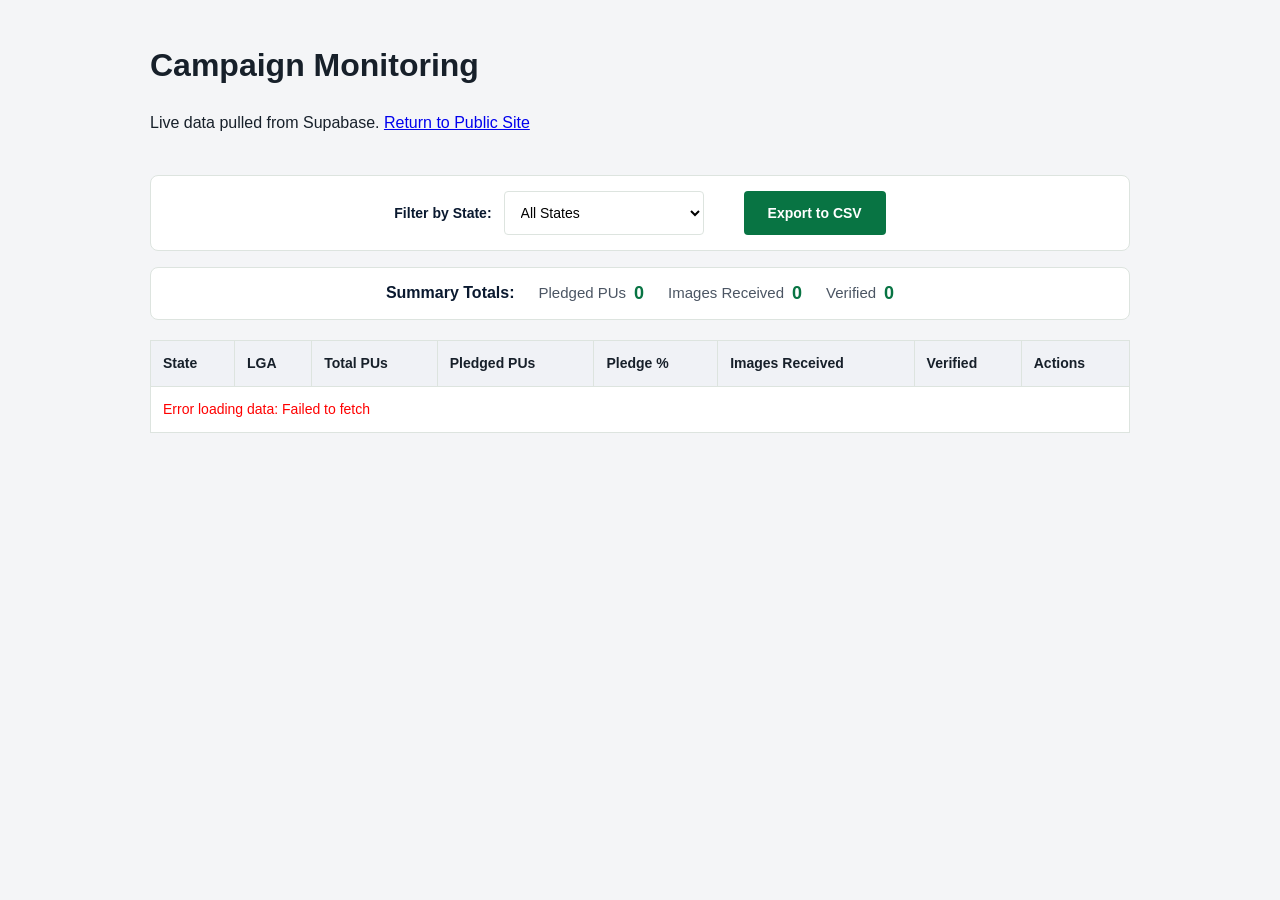
<file: admin.html>
<!DOCTYPE html>
<html lang="en">
<head>
    <meta charset="UTF-8">
    <meta name="viewport" content="width=device-width, initial-scale=1.0">
    <title>Campaign Monitoring & Verification</title>
    <link rel="stylesheet" href="style.css">
    <style>
        body { padding: 20px; font-family: 'Inter', sans-serif; background: #F4F5F7; }
        table { width: 100%; border-collapse: collapse; margin-top: 20px; font-size: 14px; background: white; }
        th, td { padding: 12px; border: 1px solid #DDE4DF; text-align: left; }
        
        /* Clickable headers for sorting */
        th { background: #f0f2f6; font-weight: 600; cursor: pointer; user-select: none; transition: background 0.15s; }
        th:hover { background: #e5e7eb; }
        
        tr:nth-child(even) { background: #fafbfc; }
        .highlight { background: #fff7e6; font-weight: bold; }
        
        /* Filter Bar Styles */
        .filter-bar { 
            display: flex; 
            justify-content: center; 
            align-items: center; 
            gap: 40px; 
            margin-top: 24px; 
            background: white; 
            padding: 16px; 
            border: 1px solid #DDE4DF; 
            border-radius: 8px; 
            height: 76px; 
            box-sizing: border-box;
        }
        .filter-group { 
            display: flex; 
            align-items: center; 
            gap: 12px; 
            height: 44px; 
        }
        .filter-group label { 
            font-weight: 700; 
            font-size: 14px; 
            color: #0A192F; 
            white-space: nowrap; 
            margin: 0;
            line-height: 44px; 
        }
        .filter-group select { 
            height: 44px; 
            padding: 0 12px; 
            margin: 0;
            box-sizing: border-box;
            border: 1px solid #DDE4DF; 
            border-radius: 4px; 
            font-size: 14px; 
            font-weight: 500; 
            outline: none; 
            cursor: pointer; 
            min-width: 200px; 
            background-color: #fff;
        }
        .btn-export { 
            background: #087443; 
            color: white; 
            padding: 0 24px; 
            height: 44px; 
            margin: 0;
            box-sizing: border-box;
            border: none; 
            border-radius: 4px; 
            font-size: 14px; 
            font-weight: bold; 
            cursor: pointer; 
            transition: background 0.15s; 
            white-space: nowrap; 
            display: inline-flex;
            align-items: center;
            justify-content: center;
            align-self: center;
        }
        .btn-export:hover { background: #065C35; }

        /* Summary Totals Bar */
        .summary-totals {
            display: flex;
            justify-content: center;
            align-items: center;
            gap: 24px;
            margin-top: 16px;
            background: white;
            padding: 12px 16px;
            border: 1px solid #DDE4DF;
            border-radius: 8px;
            font-size: 15px;
        }
        .summary-totals h3 { margin: 0; font-size: 16px; font-weight: 700; color: #0A192F; }
        .summary-item { display: flex; align-items: center; gap: 8px; }
        .summary-item span { color: #4B5563; font-weight: 500; }
        .summary-item strong { color: #087443; font-size: 18px; font-weight: 800; }

        /* Main Table Button */
        .btn-manage { background: #0A192F; color: white; padding: 6px 12px; border: none; border-radius: 4px; cursor: pointer; font-weight: 600; font-size: 12px; }
        .btn-manage:hover { background: #1f3a5f; }

        /* Modal Styles */
        .modal { display: none; position: fixed; top: 0; left: 0; width: 100%; height: 100%; background: rgba(0,0,0,0.5); align-items: center; justify-content: center; z-index: 1000; }
        .modal-content { background: white; padding: 24px; border-radius: 8px; width: 95%; max-width: 700px; max-height: 90vh; overflow-y: auto; }
        .modal-header { display: flex; justify-content: space-between; align-items: center; margin-bottom: 16px; border-bottom: 1px solid #DDE4DF; padding-bottom: 12px; }
        .close-btn { background: none; border: none; font-size: 24px; cursor: pointer; color: #0A192F; }
        
        /* Search Bar inside Modal */
        .search-bar { display: flex; gap: 10px; margin-bottom: 20px; }
        .search-bar input { flex: 1; padding: 10px; border: 1px solid #DDE4DF; border-radius: 6px; font-size: 14px; }
        .search-bar button { background: #087443; color: white; padding: 10px 20px; border: none; border-radius: 6px; font-weight: bold; cursor: pointer; }

        /* Record Details */
        .record-box { border: 1px solid #DDE4DF; border-radius: 8px; padding: 16px; background: #F9FAFB; margin-bottom: 16px; display: none; }
        .detail-row { display: flex; justify-content: space-between; padding: 8px 0; border-bottom: 1px solid #E5E7EB; font-size: 14px; }
        .detail-row:last-child { border-bottom: none; }
        .detail-label { font-weight: 600; color: #4B5563; }
        .detail-value { font-weight: 700; color: #0A192F; }
        
        .btn-edit { background: #F59E0B; color: white; padding: 10px; border: none; border-radius: 6px; cursor: pointer; font-size: 14px; font-weight: bold; width: 100%; margin-bottom: 8px; }
        .btn-recall { background: #EF4444; color: white; padding: 10px; border: none; border-radius: 6px; cursor: pointer; font-size: 14px; font-weight: bold; width: 100%; }
        
        /* Edit Form */
        .form-grid { display: grid; grid-template-columns: 1fr 1fr; gap: 12px; margin-bottom: 16px; display: none; }
        .form-group label { display: block; font-size: 12px; font-weight: 600; margin-bottom: 4px; }
        .form-group input { width: 100%; padding: 8px; border: 1px solid #DDE4DF; border-radius: 4px; }

        /* Toast Notification Styles */
        #toast-container { position: fixed; bottom: 24px; right: 24px; z-index: 9999; display: flex; flex-direction: column; gap: 10px; }
        .toast { background: #087443; color: white; padding: 14px 20px; border-radius: 6px; box-shadow: 0 4px 12px rgba(0,0,0,0.15); font-weight: 600; font-size: 14px; opacity: 0; transform: translateY(20px); transition: all 0.3s ease; display: flex; align-items: center; gap: 8px; }
        .toast.error { background: #EF4444; }
        .toast.show { opacity: 1; transform: translateY(0); }
    </style>
</head>
<body>

<div class="container">
    <div style="display: flex; justify-content: space-between; align-items: center;">
        <div>
            <h1>Campaign Monitoring</h1>
            <p>Live data pulled from Supabase. <a href="index.html">Return to Public Site</a></p>
        </div>
    </div>
    
    <!-- Filter & Export Bar -->
    <div class="filter-bar">
        <div class="filter-group">
            <label for="stateFilter">Filter by State:</label>
            <select id="stateFilter" onchange="filterTable()">
                <option value="ALL">All States</option>
                <!-- Populated via JS -->
            </select>
        </div>
        
        <button class="btn-export" onclick="exportTableToCSV('campaign_monitoring.csv')">
            Export to CSV
        </button>
    </div>

    <!-- Summary Totals Bar -->
    <div class="summary-totals">
        <h3>Summary Totals:</h3>
        <div class="summary-item"><span>Pledged PUs</span> <strong id="sum-pledged">0</strong></div>
        <div class="summary-item"><span>Images Received</span> <strong id="sum-images">0</strong></div>
        <div class="summary-item"><span>Verified</span> <strong id="sum-verified">0</strong></div>
    </div>

    <div style="overflow-x: auto;">
        <table id="data-table">
            <thead>
                <tr>
                    <th onclick="sortTable('state_name', false)">State</th>
                    <th onclick="sortTable('lga_name', false)">LGA</th>
                    <th onclick="sortTable('total_pus', true)">Total PUs</th>
                    <th onclick="sortTable('pledged_pus', true)">Pledged PUs</th>
                    <th onclick="sortTable('pledge_coverage_pct', true)">Pledge %</th>
                    <th onclick="sortTable('images_received', true)">Images Received</th>
                    <th onclick="sortTable('results_verified', true)">Verified</th>
                    <th>Actions</th>
                </tr>
            </thead>
            <tbody id="table-body">
                <tr><td colspan="8">Loading data...</td></tr>
            </tbody>
        </table>
    </div>
</div>

<!-- LGA Management Modal -->
<div id="manageModal" class="modal">
    <div class="modal-content">
        <div class="modal-header">
            <h2 id="modalTitle">Manage Records: LGA Name</h2>
            <button class="close-btn" onclick="closeModal()">&times;</button>
        </div>
        
        <!-- View 1: Search for PU -->
        <div id="modal-view-search">
            <p style="font-size: 13px; color: #4B5563; margin-bottom: 12px;">Enter a specific Polling Unit Code to view, edit, or recall its record.</p>
            
            <div class="search-bar">
                <input type="text" id="searchPUCode" placeholder="e.g., 13/15/06/008">
                <button onclick="searchPU()">Search</button>
            </div>

            <!-- Search Results Box -->
            <div id="search-result-box" class="record-box">
                <h4 id="result-pu-title" style="margin-bottom: 12px; color: #087443;"></h4>
                
                <div class="detail-row"><span class="detail-label">Registered Voters</span><span class="detail-value" id="val-registered">--</span></div>
                <div class="detail-row"><span class="detail-label">Accredited Voters</span><span class="detail-value" id="val-accredited">--</span></div>
                <div class="detail-row"><span class="detail-label">Valid Votes</span><span class="detail-value" id="val-valid">--</span></div>
                <div class="detail-row"><span class="detail-label">Rejected Votes</span><span class="detail-value" id="val-rejected">--</span></div>
                
                <div style="display: grid; grid-template-columns: 1fr 1fr; gap: 10px; margin-top: 12px;">
                    <div class="detail-row"><span class="detail-label">APC</span><span class="detail-value" id="val-apc">--</span></div>
                    <div class="detail-row"><span class="detail-label">PDP</span><span class="detail-value" id="val-pdp">--</span></div>
                    <div class="detail-row"><span class="detail-label">ADC</span><span class="detail-value" id="val-adc">--</span></div>
                    <div class="detail-row"><span class="detail-label">NDC</span><span class="detail-value" id="val-ndc">--</span></div>
                </div>

                <div style="margin-top: 16px;">
                    <button class="btn-edit" onclick="showEditForm()">Edit / Correct Figures</button>
                    <button class="btn-recall" onclick="recallRecord()">Recall Record (Mark Invalid)</button>
                </div>
            </div>
        </div>

        <!-- View 2: Edit Form (Hidden by default) -->
        <div id="modal-view-edit" style="display: none;">
            <h3 id="edit-pu-title" style="margin-bottom: 16px; color: #087443;"></h3>
            <div class="form-grid" id="edit-form-grid" style="display: grid;">
                <div class="form-group"><label>Registered Voters</label><input type="number" id="edit-registered"></div>
                <div class="form-group"><label>Accredited Voters</label><input type="number" id="edit-accredited"></div>
                <div class="form-group"><label>Valid Votes</label><input type="number" id="edit-valid"></div>
                <div class="form-group"><label>Rejected Votes</label><input type="number" id="edit-rejected"></div>
                <div class="form-group"><label>APC</label><input type="number" id="edit-apc"></div>
                <div class="form-group"><label>PDP</label><input type="number" id="edit-pdp"></div>
                <div class="form-group"><label>ADC</label><input type="number" id="edit-adc"></div>
                <div class="form-group"><label>NDC</label><input type="number" id="edit-ndc"></div>
            </div>
            <div style="display: flex; gap: 10px; margin-top: 16px;">
                <button style="background: #E5E7EB; color: #0A192F; padding: 10px 16px; border: none; border-radius: 6px; font-weight: bold; cursor: pointer; flex: 1;" onclick="backToSearch()">Cancel</button>
                <button style="background: #087443; color: white; padding: 10px 16px; border: none; border-radius: 6px; font-weight: bold; cursor: pointer; flex: 1;" onclick="saveEdit()">Save Correction</button>
            </div>
        </div>
    </div>
</div>

<!-- Toast Container -->
<div id="toast-container"></div>

<script>
    const SUPABASE_URL = "https://slewytwwohwfxsyasorw.supabase.co";
    const SUPABASE_ANON_KEY = "eyJhbGciOiJIUzI1NiIsInR5cCI6IkpXVCJ9.eyJpc3MiOiJzdXBhYmFzZSIsInJlZiI6InNsZXd5dHd3b2h3ZnhzeWFzb3J3Iiwicm9sZSI6ImFub24iLCJpYXQiOjE3OTAwMDQ3NDcsImV4cCI6MjEwNTU4MDc0N30.MRBpz7VtXN1cv6tWet5BCSGBkO_USJpsVlCfn648GFc";
    
    const headers = {
        "apikey": SUPABASE_ANON_KEY,
        "Authorization": `Bearer ${SUPABASE_ANON_KEY}`,
        "Content-Type": "application/json"
    };

    let currentRecordId = null;
    let currentState = "";
    let currentLga = "";
    let globalDashboardData = []; 
    
    // Sorting state
    let currentSortKey = 'state_name';
    let currentSortAsc = true;

    // --- TOAST NOTIFICATION HELPER ---
    function showToast(message, isError = false) {
        const container = document.getElementById("toast-container");
        const toast = document.createElement("div");
        toast.className = "toast" + (isError ? " error" : "");
        toast.innerHTML = (isError ? "❌ " : "✅ ") + message;
        container.appendChild(toast);
        
        setTimeout(() => toast.classList.add("show"), 10);
        setTimeout(() => {
            toast.classList.remove("show");
            setTimeout(() => toast.remove(), 300);
        }, 3000);
    }

    // --- EXPORT TO CSV FUNCTION ---
    function exportTableToCSV(filename) {
        const csv = [];
        const rows = document.querySelectorAll("#data-table tr");
        
        rows.forEach((row, index) => {
            const rowData = [];
            const cols = row.querySelectorAll("th, td");
            
            for (let i = 0; i < cols.length - 1; i++) {
                let text = cols[i].innerText.trim();
                if (text === "Manage Records") continue; 
                rowData.push(`"${text.replace(/"/g, '""')}"`);
            }
            
            if (rowData.length > 0) {
                csv.push(rowData.join(","));
            }
        });

        const csvFile = new Blob([csv.join("\n")], { type: "text/csv;charset=utf-8;" });
        const downloadLink = document.createElement("a");
        document.body.appendChild(downloadLink);
        
        if (navigator.msSaveOrOpenBlob) {
            navigator.msSaveOrOpenBlob(csvFile, filename); 
        } else {
            downloadLink.href = URL.createObjectURL(csvFile);
            downloadLink.download = filename;
            downloadLink.click();
        }
        
        document.body.removeChild(downloadLink);
        showToast("CSV Exported successfully!");
    }

    // 1. Load Main Dashboard
    async function loadDashboard() {
        try {
            const res = await fetch(`${SUPABASE_URL}/rest/v1/campaign_monitoring?order=state_name.asc,lga_name.asc`, { headers });
            if (!res.ok) {
                const err = await res.json();
                throw new Error(err.message || `HTTP Error ${res.status}`);
            }
            
            globalDashboardData = await res.json();
            populateStateFilter(globalDashboardData);
            
            // Initial sort
            sortTable(currentSortKey, false); 

        } catch (err) {
            console.error(err);
            document.getElementById("table-body").innerHTML = `<tr><td colspan="8" style="color: red;">Error loading data: ${err.message}</td></tr>`;
        }
    }

    // 2. Populate State Filter Dropdown
    function populateStateFilter(data) {
        const stateFilter = document.getElementById('stateFilter');
        const uniqueStates = [...new Set(data.map(row => row.state_name))].sort();
        
        stateFilter.innerHTML = '<option value="ALL">All States</option>';
        uniqueStates.forEach(state => {
            const option = document.createElement('option');
            option.value = state;
            option.textContent = state;
            stateFilter.appendChild(option);
        });
    }

    // 3. Filter Table based on Dropdown
    function filterTable() {
        const selectedState = document.getElementById('stateFilter').value;
        
        if (selectedState === 'ALL') {
            renderTable(globalDashboardData);
        } else {
            const filteredData = globalDashboardData.filter(row => row.state_name === selectedState);
            renderTable(filteredData);
        }
    }

    // 4. Sort Table Logic
    function sortTable(key, isNumeric) {
        if (currentSortKey === key) {
            currentSortAsc = !currentSortAsc;
        } else {
            currentSortKey = key;
            currentSortAsc = true;
        }

        globalDashboardData.sort((a, b) => {
            let valA = isNumeric ? (Number(a[key]) || 0) : String(a[key] || "").toLowerCase();
            let valB = isNumeric ? (Number(b[key]) || 0) : String(b[key] || "").toLowerCase();

            if (valA < valB) return currentSortAsc ? -1 : 1;
            if (valA > valB) return currentSortAsc ? 1 : -1;
            return 0;
        });

        // Update headers with arrows
        const cols = ['state_name', 'lga_name', 'total_pus', 'pledged_pus', 'pledge_coverage_pct', 'images_received', 'results_verified'];
        const names = ['State', 'LGA', 'Total PUs', 'Pledged PUs', 'Pledge %', 'Images Received', 'Verified'];
        
        cols.forEach((col, i) => {
            const th = document.querySelectorAll('th')[i];
            if (!th) return;
            let text = names[i];
            if (col === currentSortKey) {
                text += currentSortAsc ? ' ▲' : ' ▼';
            }
            th.innerText = text;
        });

        filterTable();
    }

    // 5. Render Table (and calculate summary totals)
    function renderTable(data) {
        const tbody = document.getElementById("table-body");
        tbody.innerHTML = "";

        let totalPledged = 0;
        let totalImages = 0;
        let totalVerified = 0;

        if (data.length === 0) {
            tbody.innerHTML = `<tr><td colspan="8" style="text-align: center;">No LGAs found for this state.</td></tr>`;
            document.getElementById("sum-pledged").innerText = "0";
            document.getElementById("sum-images").innerText = "0";
            document.getElementById("sum-verified").innerText = "0";
            return;
        }

        data.forEach(row => {
            totalPledged += Number(row.pledged_pus) || 0;
            totalImages += Number(row.images_received) || 0;
            totalVerified += Number(row.results_verified) || 0;

            const tr = document.createElement("tr");
            if (row.pledged_pus > 5 && row.images_received === 0) {
                tr.className = "highlight";
            }
            
            tr.innerHTML = `
                <td>${row.state_name}</td>
                <td>${row.lga_name}</td>
                <td>${row.total_pus}</td>
                <td><strong>${row.pledged_pus}</strong></td>
                <td>${row.pledge_coverage_pct}%</td>
                <td>${row.images_received}</td>
                <td>${row.results_verified}</td>
                <td><button class="btn-manage" onclick="openManageModal('${row.state_name}', '${row.lga_name}')">Manage Records</button></td>
            `;
            tbody.appendChild(tr);
        });

        document.getElementById("sum-pledged").innerText = totalPledged;
        document.getElementById("sum-images").innerText = totalImages;
        document.getElementById("sum-verified").innerText = totalVerified;
    }

    // 6. Open Modal
    function openManageModal(state, lga) {
        currentState = state;
        currentLga = lga;
        
        document.getElementById("modalTitle").innerText = `Manage Records: ${lga}, ${state}`;
        document.getElementById("modal-view-search").style.display = "block";
        document.getElementById("modal-view-edit").style.display = "none";
        document.getElementById("search-result-box").style.display = "none";
        document.getElementById("searchPUCode").value = "";
        document.getElementById("manageModal").style.display = "flex";
    }

    // 7. Search for a Specific PU
    async function searchPU() {
        const code = document.getElementById("searchPUCode").value.trim();
        if (!code) return showToast("Please enter a polling unit code.", true);

        try {
            const puRes = await fetch(`${SUPABASE_URL}/rest/v1/polling_units?full_code=eq.${encodeURIComponent(code)}&select=id,pu_name,state_name,lga_name`, { headers });
            
            if (!puRes.ok) {
                const errData = await puRes.json();
                throw new Error(errData.message || "Failed to fetch polling unit.");
            }

            const puData = await puRes.json();
            
            if (puData.length === 0) {
                return showToast("Polling unit code not found in the database.", true);
            }

            const pu = puData[0];
            const puState = (pu.state_name || "").toLowerCase().trim();
            const puLga = (pu.lga_name || "").toLowerCase().trim();
            const currState = (currentState || "").toLowerCase().trim();
            const currLga = (currentLga || "").toLowerCase().trim();

            if (puState !== currState || puLga !== currLga) {
                return showToast(`Warning: This PU belongs to ${pu.lga_name}, ${pu.state_name}.`, true);
            }

            document.getElementById("result-pu-title").innerText = `${pu.pu_name} (${code})`;

            const resRes = await fetch(`${SUPABASE_URL}/rest/v1/publishable_results?polling_unit_id=eq.${pu.id}&select=*`, { headers });
            
            if (!resRes.ok) {
                const errData = await resRes.json();
                throw new Error(errData.message || "Failed to fetch results.");
            }

            const resData = await resRes.json();

            if (resData.length === 0) {
                showToast("No valid result found for this polling unit.", true);
                document.getElementById("search-result-box").style.display = "none";
                return;
            }

            const record = resData[0];
            currentRecordId = record.id;

            document.getElementById("val-registered").innerText = record.registered_voters_value ?? "—";
            document.getElementById("val-accredited").innerText = record.accredited_voters_value ?? "—";
            document.getElementById("val-valid").innerText = record.valid_votes_value ?? "—";
            document.getElementById("val-rejected").innerText = record.rejected_votes_value ?? "—";
            document.getElementById("val-apc").innerText = record.apc_value ?? "—";
            document.getElementById("val-pdp").innerText = record.pdp_value ?? "—";
            document.getElementById("val-adc").innerText = record.adc_value ?? "—";
            document.getElementById("val-ndc").innerText = record.ndc_value ?? "—";

            document.getElementById("search-result-box").style.display = "block";
        } catch (err) {
            console.error(err);
            showToast("Error searching: " + err.message, true);
        }
    }

    // 8. Show Edit Form
    function showEditForm() {
        document.getElementById("edit-pu-title").innerText = document.getElementById("result-pu-title").innerText;
        document.getElementById("edit-registered").value = document.getElementById("val-registered").innerText;
        document.getElementById("edit-accredited").value = document.getElementById("val-accredited").innerText;
        document.getElementById("edit-valid").value = document.getElementById("val-valid").innerText;
        document.getElementById("edit-rejected").value = document.getElementById("val-rejected").innerText;
        document.getElementById("edit-apc").value = document.getElementById("val-apc").innerText;
        document.getElementById("edit-pdp").value = document.getElementById("val-pdp").innerText;
        document.getElementById("edit-adc").value = document.getElementById("val-adc").innerText;
        document.getElementById("edit-ndc").value = document.getElementById("val-ndc").innerText;

        document.getElementById("modal-view-search").style.display = "none";
        document.getElementById("modal-view-edit").style.display = "block";
    }

    function backToSearch() {
        document.getElementById("modal-view-edit").style.display = "none";
        document.getElementById("modal-view-search").style.display = "block";
    }

    // 9. Save Edit
    async function saveEdit() {
        if (!currentRecordId) return;

        const btn = document.querySelector('button[onclick="saveEdit()"]');
        const originalText = btn.innerText;
        btn.innerText = "Saving...";
        btn.disabled = true;

        const payload = {
            registered_voters_value: Number(document.getElementById("edit-registered").value) || 0,
            accredited_voters_value: Number(document.getElementById("edit-accredited").value) || 0,
            valid_votes_value: Number(document.getElementById("edit-valid").value) || 0,
            rejected_votes_value: Number(document.getElementById("edit-rejected").value) || 0,
            apc_value: Number(document.getElementById("edit-apc").value) || 0,
            pdp_value: Number(document.getElementById("edit-pdp").value) || 0,
            adc_value: Number(document.getElementById("edit-adc").value) || 0,
            ndc_value: Number(document.getElementById("edit-ndc").value) || 0
        };

        try {
            const res = await fetch(`${SUPABASE_URL}/rest/v1/result_extractions?id=eq.${currentRecordId}`, {
                method: "PATCH",
                headers: headers,
                body: JSON.stringify(payload)
            });

            if (res.ok) {
                showToast("Record corrected successfully!");
                backToSearch();
                searchPU(); 
                loadDashboard(); 
            } else {
                const errText = await res.text();
                console.error("Update failed:", errText);
                showToast("Error updating record.", true);
            }
        } catch (err) {
            console.error(err);
            showToast("Network error. Please try again.", true);
        } finally {
            btn.innerText = originalText;
            btn.disabled = false;
        }
    }

    // 10. Recall Record
    async function recallRecord() {
        if (!currentRecordId) return;
        
        if (!confirm("Are you sure you want to recall this record? It will be hidden from the public dashboard.")) return;

        const btn = document.querySelector('.btn-recall');
        const originalText = btn.innerText;
        btn.innerText = "Recalling...";
        btn.disabled = true;

        try {
            const res = await fetch(`${SUPABASE_URL}/rest/v1/result_extractions?id=eq.${currentRecordId}`, {
                method: "PATCH",
                headers: headers,
                body: JSON.stringify({ is_valid: false })
            });

            if (res.ok) {
                showToast("Record recalled and hidden from public.");
                closeModal();
                loadDashboard();
            } else {
                const errText = await res.text();
                console.error("Recall failed:", errText);
                showToast("Error recalling record.", true);
            }
        } catch (err) {
            console.error(err);
            showToast("Network error. Please try again.", true);
        } finally {
            btn.innerText = originalText;
            btn.disabled = false;
        }
    }

    function closeModal() {
        document.getElementById("manageModal").style.display = "none";
    }

    // Init
    loadDashboard();
</script>
</body>
</html>
</file>
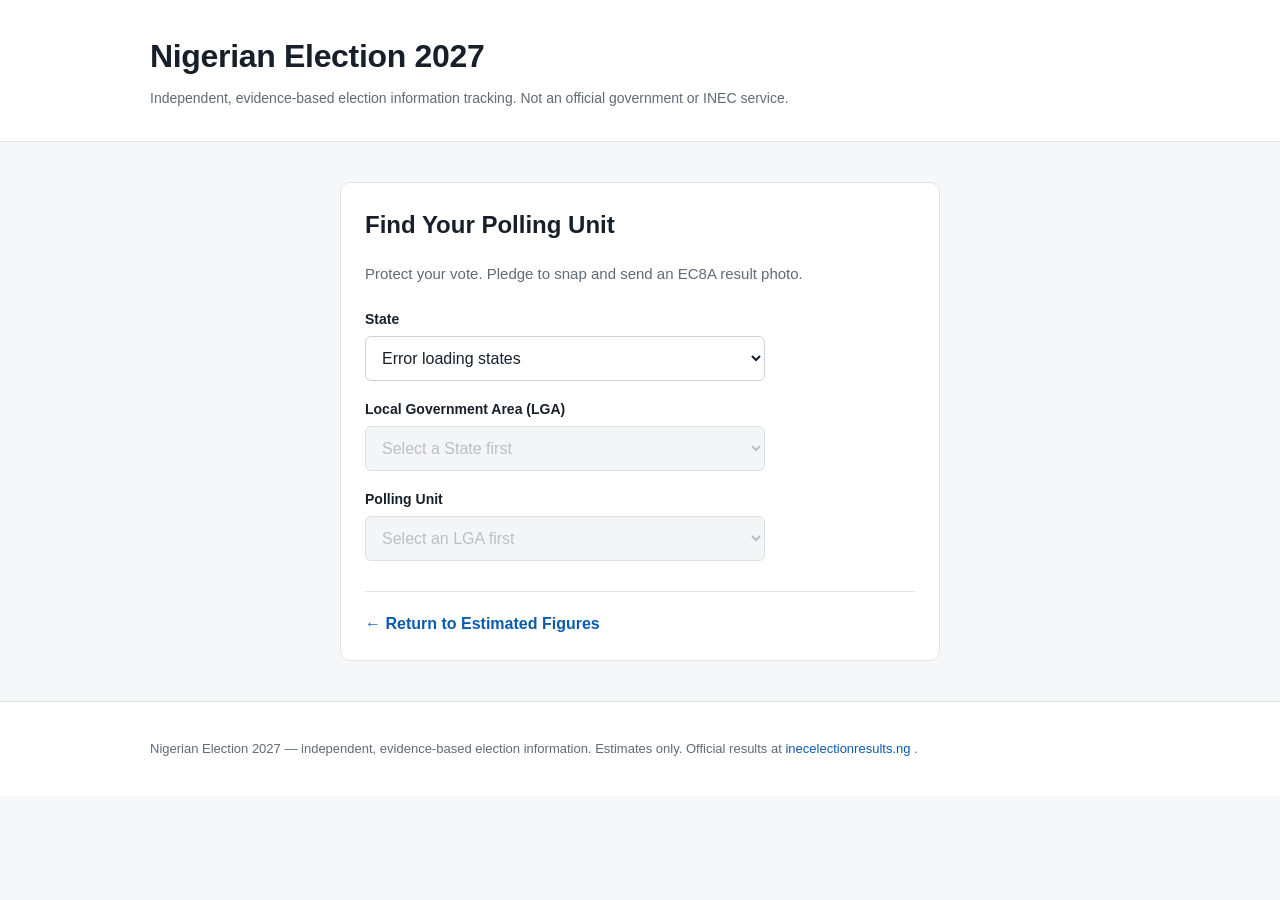
<file: pledge.html>
<!DOCTYPE html>
<html lang="en">
<head>
    <meta charset="UTF-8">
    <meta name="viewport" content="width=device-width, initial-scale=1.0">
    <title>Pledge to Cover Your Polling Unit - Nigerian Election 2027</title>
    <link rel="stylesheet" href="style.css">
    <style>
        /* Custom styles for the dropdowns and code display */
        .form-group { margin-bottom: 18px; }
        .form-group label { display: block; margin-bottom: 6px; font-weight: 600; font-size: 14px; }
        .form-group select { width: 100%; padding: 12px; border: 1px solid #cbd3da; border-radius: 6px; font-size: 16px; background: #ffffff; color: var(--ink); margin-bottom: 0; }
        .form-group select:disabled { background: #f0f2f5; color: #9aa5b1; cursor: not-allowed; }
        
        .code-display-box { background: #f0f7ff; border: 1px solid #b3d4ff; border-radius: 6px; padding: 16px; margin-top: 24px; margin-bottom: 24px; text-align: center; display: none; }
        .code-display-box h4 { margin: 0 0 8px 0; color: #0b5cad; font-size: 14px; text-transform: uppercase; letter-spacing: 0.05em; }
        .code-display-box .code { font-size: 28px; font-weight: 700; color: var(--ink); letter-spacing: 1px; }
        .code-display-box .hint { font-size: 13px; color: var(--muted); margin-top: 8px; }
        
        /* Check Button */
        .check-btn { 
            width: 100%; 
            padding: 14px; 
            background-color: #087443 !important; 
            color: #FFFFFF !important; 
            border: none; 
            border-radius: 6px; 
            font-weight: bold; 
            font-size: 16px; 
            cursor: pointer; 
            display: none; 
            transition: background-color 0.2s ease;
        }
        .check-btn:hover { background-color: #065C35 !important; }
        .check-btn:disabled { background-color: #9aa5b1 !important; color: white !important; cursor: not-allowed; }
        
        /* ---------------------------------------------------------
           PLEDGE RESULT STRUCTURE (Matching Screenshots)
           --------------------------------------------------------- */
        .result-box { margin-top: 24px; display: none; }
        
        .result-title { 
            font-size: 20px; 
            font-weight: 700; 
            color: #0f5132; /* Deep green text */
            margin-bottom: 16px; 
            line-height: 1.3;
        }

        .champion-box {
            background: #eaf7ee;
            border: 1px solid #a3dfb8;
            border-radius: 8px;
            padding: 16px;
            margin-bottom: 20px;
        }

        .champion-header {
            font-weight: 700;
            color: #0f5132;
            font-size: 16px;
            margin-bottom: 8px;
            display: flex;
            align-items: center;
            gap: 8px;
        }

        .champion-subtext {
            color: #4B5563;
            font-size: 15px;
            margin: 0;
        }

        .phone-label { 
            display: block; 
            font-weight: 700; 
            font-size: 15px; 
            margin-bottom: 8px; 
            color: #1f2937;
        }

        .phone-input {
            width: 100%; 
            padding: 14px; 
            border: 1px solid #cbd3da; 
            border-radius: 6px; 
            font-size: 16px; 
            margin-bottom: 16px;
            box-sizing: border-box;
        }

        .phone-input:focus { outline: 2px solid #087443; border-color: transparent; }

        .pledge-submit-btn { 
            width: 100%; 
            padding: 16px; 
            background-color: #087443; 
            color: #FFFFFF; 
            border: none; 
            border-radius: 6px; 
            font-weight: bold; 
            font-size: 16px; 
            cursor: pointer; 
            transition: background-color 0.2s ease;
        }

        .pledge-submit-btn:hover { background-color: #065C35; }
    </style>
</head>
<body>

<header class="site-header">
    <div class="container">
        <h1>
            <a href="index.html" style="text-decoration: none; color: inherit;">
                Nigerian Election 2027
            </a>
        </h1>
        <p class="disclaimer">
            Independent, evidence-based election information tracking. Not an official government or INEC service.
        </p>
    </div>
</header>

<main class="container">
    <div class="card" style="max-width: 600px; margin: 40px auto;">
        
        <h2 style="margin-top: 0;">Find Your Polling Unit</h2>
        <p style="color: var(--muted); margin-bottom: 24px; font-size: 15px;">
            Protect your vote. Pledge to snap and send an EC8A result photo.
        </p>

        <!-- Step 1: State -->
        <div class="form-group">
            <label for="state-select">State</label>
            <select id="state-select" onchange="loadLGAs()">
                <option value="">Loading states...</option>
            </select>
        </div>

        <!-- Step 2: LGA -->
        <div class="form-group">
            <label for="lga-select">Local Government Area (LGA)</label>
            <select id="lga-select" onchange="loadPUs()" disabled>
                <option value="">Select a State first</option>
            </select>
        </div>

        <!-- Step 3: Polling Unit -->
        <div class="form-group">
            <label for="pu-select">Polling Unit</label>
            <select id="pu-select" onchange="onPUChange()" disabled>
                <option value="">Select an LGA first</option>
            </select>
        </div>

        <!-- Auto-populated Code -->
        <div id="code-box" class="code-display-box">
            <h4>Your Polling Unit Code</h4>
            <div id="display-code" class="code">--/--/--/---</div>
            <div class="hint">Use this exact code as the caption when sending your image on WhatsApp.</div>
        </div>

        <button id="check-btn" class="check-btn" onclick="checkCoverage()">
            Check Coverage
        </button>

        <!-- Result Area -->
        <div id="result-area" class="result-box"></div>

        <hr style="border: 0; border-top: 1px solid var(--line); margin: 30px 0 20px;">

        <a href="index.html" style="color: var(--link); text-decoration: none; font-weight: 600;">
            &larr; Return to Estimated Figures
        </a>
    </div>
</main>

<footer>
    <div class="container">
        <p>
            Nigerian Election 2027 — independent, evidence-based election information.
            Estimates only. Official results at
            <a href="https://inecelectionresults.ng/" target="_blank" rel="noopener noreferrer">
                inecelectionresults.ng
            </a>.
        </p>
    </div>
</footer>

<script>
const SUPABASE_URL = "https://slewytwwohwfxsyasorw.supabase.co";
const SUPABASE_ANON_KEY = "eyJhbGciOiJIUzI1NiIsInR5cCI6IkpXVCJ9.eyJpc3MiOiJzdXBhYmFzZSIsInJlZiI6InNsZXd5dHd3b2h3ZnhzeWFzb3J3Iiwicm9sZSI6ImFub24iLCJpYXQiOjE3OTAwMDQ3NDcsImV4cCI6MjEwNTU4MDc0N30.MRBpz7VtXN1cv6tWet5BCSGBkO_USJpsVlCfn648GFc";

const stateSelect = document.getElementById("state-select");
const lgaSelect = document.getElementById("lga-select");
const puSelect = document.getElementById("pu-select");
const codeBox = document.getElementById("code-box");
const displayCode = document.getElementById("display-code");
const checkBtn = document.getElementById("check-btn");
const resultArea = document.getElementById("result-area");

let selectedPUData = null;

const headers = {
    "apikey": SUPABASE_ANON_KEY,
    "Authorization": `Bearer ${SUPABASE_ANON_KEY}`
};

// 1. Load States on page load
async function loadStates() {
    try {
        const res = await fetch(`${SUPABASE_URL}/rest/v1/all_states?select=state_name&order=state_name.asc`, { headers });
        const data = await res.json();
        
        stateSelect.innerHTML = '<option value="">Select a State</option>';
        data.forEach(row => {
            const option = document.createElement("option");
            option.value = row.state_name;
            option.textContent = row.state_name;
            stateSelect.appendChild(option);
        });
    } catch (err) {
        stateSelect.innerHTML = '<option value="">Error loading states</option>';
        console.error(err);
    }
}

// 2. Load LGAs when State changes
async function loadLGAs() {
    const state = stateSelect.value;
    
    lgaSelect.innerHTML = '<option value="">Loading LGAs...</option>';
    lgaSelect.disabled = true;
    puSelect.innerHTML = '<option value="">Select an LGA first</option>';
    puSelect.disabled = true;
    codeBox.style.display = "none";
    checkBtn.style.display = "none";
    resultArea.style.display = "none";

    if (!state) {
        lgaSelect.innerHTML = '<option value="">Select a State first</option>';
        return;
    }

    try {
        const res = await fetch(`${SUPABASE_URL}/rest/v1/all_lgas?state_name=eq.${encodeURIComponent(state)}&select=lga_name&order=lga_name.asc`, { headers });
        const data = await res.json();
        
        lgaSelect.innerHTML = '<option value="">Select an LGA</option>';
        data.forEach(row => {
            const option = document.createElement("option");
            option.value = row.lga_name;
            option.textContent = row.lga_name;
            lgaSelect.appendChild(option);
        });
        lgaSelect.disabled = false;
    } catch (err) {
        lgaSelect.innerHTML = '<option value="">Error loading LGAs</option>';
        console.error(err);
    }
}

// 3. Load PUs when LGA changes
async function loadPUs() {
    const state = stateSelect.value;
    const lga = lgaSelect.value;

    puSelect.innerHTML = '<option value="">Loading Polling Units...</option>';
    puSelect.disabled = true;
    codeBox.style.display = "none";
    checkBtn.style.display = "none";
    resultArea.style.display = "none";

    if (!lga) {
        puSelect.innerHTML = '<option value="">Select an LGA first</option>';
        return;
    }

    try {
        const url = `${SUPABASE_URL}/rest/v1/polling_units?state_name=eq.${encodeURIComponent(state)}&lga_name=eq.${encodeURIComponent(lga)}&select=id,pu_name,full_code&order=pu_name.asc`;
        const res = await fetch(url, { headers });
        const data = await res.json();
        
        if (data.length === 0) {
            puSelect.innerHTML = '<option value="">No PUs found for this LGA</option>';
            return;
        }

        puSelect.innerHTML = '<option value="">Select a Polling Unit</option>';
        data.forEach(row => {
            const option = document.createElement("option");
            option.value = row.id;
            option.textContent = `${row.pu_name} (${row.full_code})`;
            option.dataset.code = row.full_code;
            option.dataset.name = row.pu_name;
            puSelect.appendChild(option);
        });
        puSelect.disabled = false;
    } catch (err) {
        puSelect.innerHTML = '<option value="">Error loading PUs</option>';
        console.error(err);
    }
}

// 4. Handle PU Selection
function onPUChange() {
    const selectedOption = puSelect.options[puSelect.selectedIndex];
    resultArea.style.display = "none";
    
    if (!selectedOption || !selectedOption.value) {
        codeBox.style.display = "none";
        checkBtn.style.display = "none";
        selectedPUData = null;
        return;
    }

    selectedPUData = {
        id: selectedOption.value,
        fullCode: selectedOption.dataset.code,
        name: selectedOption.dataset.name
    };

    displayCode.textContent = selectedPUData.fullCode;
    codeBox.style.display = "block";
    checkBtn.style.display = "block";
}

// 5. Check Coverage
async function checkCoverage() {
    if (!selectedPUData) return;

    checkBtn.disabled = true;
    checkBtn.textContent = "Checking...";
    resultArea.style.display = "none";

    try {
        const res = await fetch(`${SUPABASE_URL}/rest/v1/pledges?polling_unit_id=eq.${selectedPUData.id}&select=phone_number`, { headers });
        
        // FIX: Ensure the response is actually an array before counting
        const pledges = await res.json();
        const isArray = Array.isArray(pledges);
        const pledgeCount = (isArray && pledges.length > 0) ? pledges.length : 0;

        resultArea.style.display = "block";

        let titleText = "";
        let headerText = "";
        let subtext = "";

        if (pledgeCount === 0) {
            // Text for First Contributor 
            titleText = "This polling unit is ready for its first contributor.";
            headerText = "🎖️ It's your turn to be the first champion contributor";
            subtext = "Pledge now. Help contribute polling-unit results";
        } else {
            // Text for Additional Contributors (Approved)
            titleText = "This polling unit already has contributors.";
            headerText = "🎖️ Join to become a champion contributor";
            subtext = "Pledge now. Help contribute polling-unit results";
        }

        // Render the structure matching the screenshots
        resultArea.innerHTML = `
            <h3 class="result-title">${titleText}</h3>
            
            <div class="champion-box">
                <div class="champion-header">${headerText}</div>
                <p class="champion-subtext">${subtext}</p>
            </div>
            
            <label class="phone-label">📱 Enter Your WhatsApp Number</label>
            <input type="tel" id="phone" class="phone-input" placeholder="Enter WhatsApp number">
            
            <button class="pledge-submit-btn" onclick="submitPledge()">Pledge to Send Result Photo</button>
        `;

    } catch (err) {
        console.error(err);
        resultArea.style.display = "block";
        resultArea.innerHTML = `<div style="color: #9b1c1c; padding: 16px; background: #fff1f1; border-radius: 6px;">Something went wrong. Please try again.</div>`;
    } finally {
        checkBtn.disabled = false;
        checkBtn.textContent = "Check Coverage";
    }
}

// 6. Submit Pledge
async function submitPledge() {
    const phoneInput = document.getElementById("phone").value.trim();
    
    if (!phoneInput || phoneInput.length < 10) {
        alert("Please enter a valid WhatsApp number (include country code, e.g., 234...).");
        return;
    }

    const btn = document.querySelector('.pledge-submit-btn');
    btn.textContent = "Saving...";
    btn.disabled = true;

    try {
        const res = await fetch(`${SUPABASE_URL}/rest/v1/pledges`, {
            method: "POST",
            headers: {
                ...headers,
                "Content-Type": "application/json",
                "Prefer": "return=minimal"
            },
            body: JSON.stringify({ polling_unit_id: selectedPUData.id, phone_number: phoneInput })
        });

        if (res.ok) {
            // Display final success message matching the green scheme
            resultArea.innerHTML = `
                <h3 class="result-title">Pledge Confirmed!</h3>
                <div class="champion-box">
                    <div class="champion-header">✅ Thank you, Champion!</div>
                    <p class="champion-subtext">You have successfully pledged to cover this polling unit. We will send a reminder to your WhatsApp on election day.</p>
                </div>
            `;
        } else {
            alert("Could not save pledge. That number may already be registered for this polling unit.");
            btn.textContent = "Pledge to Send Result Photo";
            btn.disabled = false;
        }
    } catch (err) {
        console.error(err);
        alert("Something went wrong. Please try again.");
        btn.textContent = "Pledge to Send Result Photo";
        btn.disabled = false;
    }
}

// Initialize on load
loadStates();
</script>

</body>
</html>
</file>
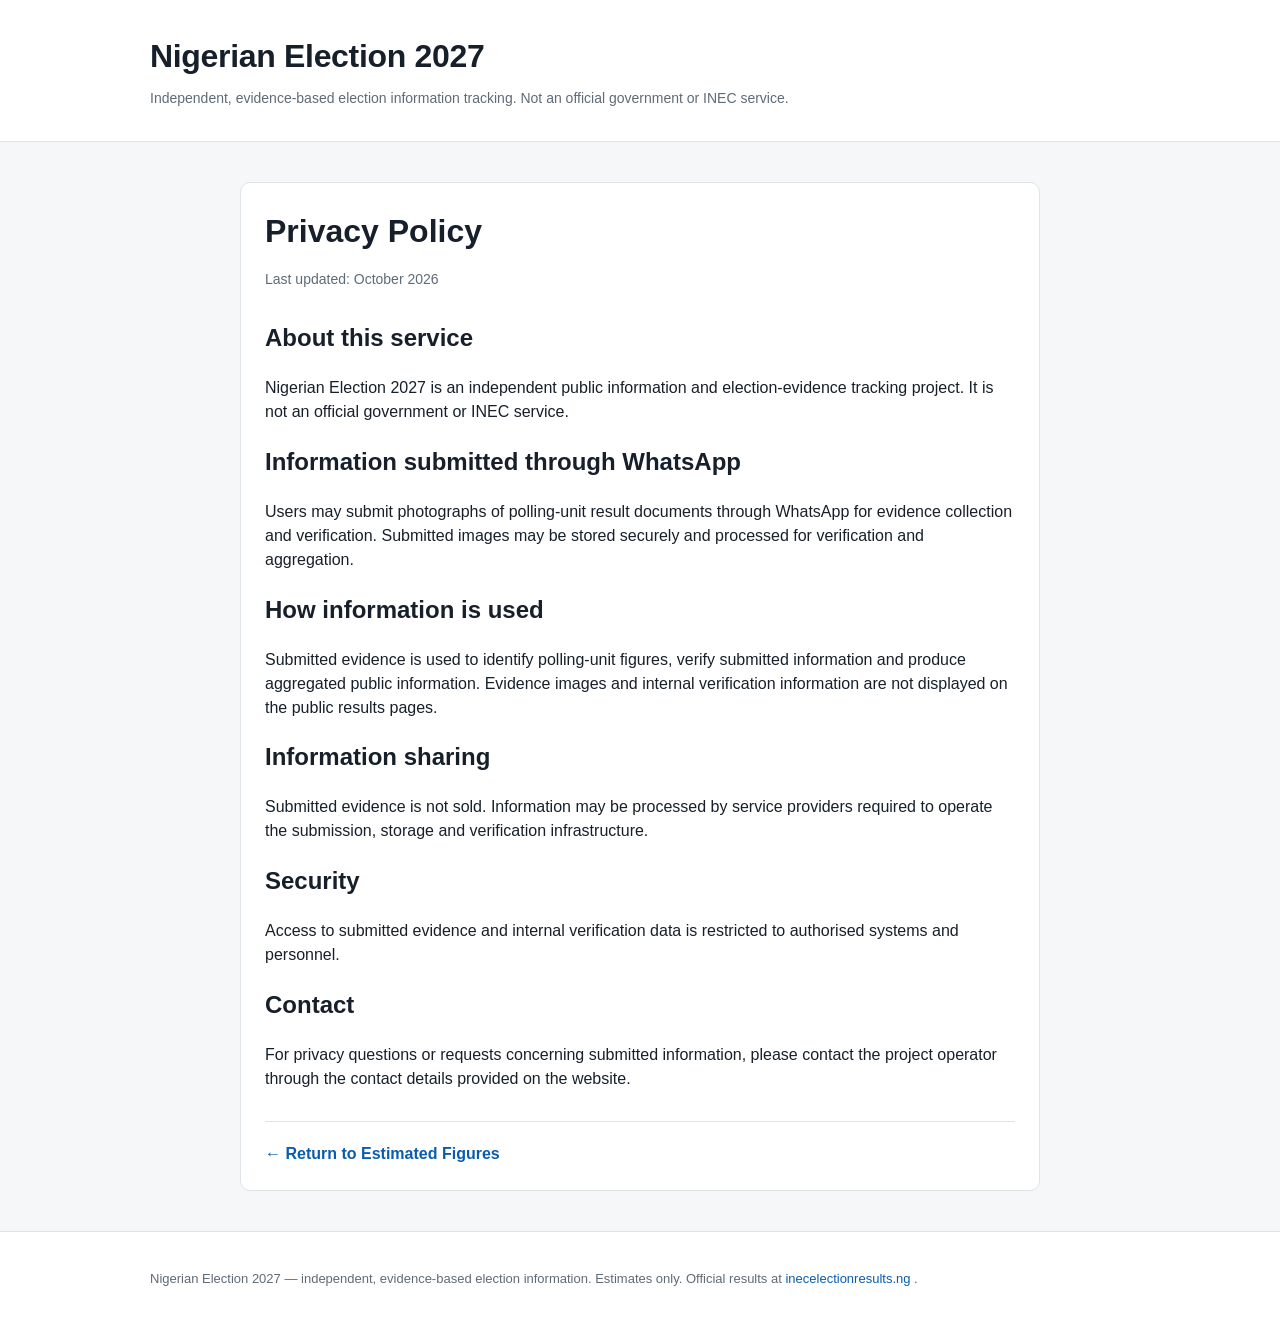
<file: privacy.html>
<!DOCTYPE html>
<html lang="en">
<head>
    <meta charset="UTF-8">
    <meta name="viewport" content="width=device-width, initial-scale=1.0">
    <title>Privacy Policy - Nigerian Election 2027</title>
    <link rel="stylesheet" href="style.css">
</head>
<body>

<header class="site-header">
    <div class="container">
        <h1>
            <a href="index.html" style="text-decoration: none; color: inherit;">
                Nigerian Election 2027
            </a>
        </h1>
        <p class="disclaimer">
            Independent, evidence-based election information tracking. Not an official government or INEC service.
        </p>
    </div>
</header>

<main class="container">
    
    <!-- Using the card style for the policy text to match the data cards on the home page -->
    <div class="card" style="max-width: 800px; margin: 40px auto;">
        
        <h1 style="margin-top: 0; margin-bottom: 8px;">Privacy Policy</h1>
        <p style="color: var(--muted); font-size: 14px; margin-bottom: 30px;">Last updated: October 2026</p>

        <div class="privacy-content">
            <h2>About this service</h2>
            <p>Nigerian Election 2027 is an independent public information and election-evidence tracking project. It is not an official government or INEC service.</p>

            <h2>Information submitted through WhatsApp</h2>
            <p>Users may submit photographs of polling-unit result documents through WhatsApp for evidence collection and verification. Submitted images may be stored securely and processed for verification and aggregation.</p>

            <h2>How information is used</h2>
            <p>Submitted evidence is used to identify polling-unit figures, verify submitted information and produce aggregated public information. Evidence images and internal verification information are not displayed on the public results pages.</p>

            <h2>Information sharing</h2>
            <p>Submitted evidence is not sold. Information may be processed by service providers required to operate the submission, storage and verification infrastructure.</p>

            <h2>Security</h2>
            <p>Access to submitted evidence and internal verification data is restricted to authorised systems and personnel.</p>

            <h2>Contact</h2>
            <p>For privacy questions or requests concerning submitted information, please contact the project operator through the contact details provided on the website.</p>
        </div>

        <hr style="border: 0; border-top: 1px solid var(--line); margin: 30px 0 20px;">

        <a href="index.html" style="color: var(--link); text-decoration: none; font-weight: 600;">
            &larr; Return to Estimated Figures
        </a>

    </div>

</main>

<footer>
    <div class="container">
        <p>
            Nigerian Election 2027 — independent, evidence-based election information.
            Estimates only. Official results at
            <a href="https://inecelectionresults.ng/" target="_blank" rel="noopener noreferrer">
                inecelectionresults.ng
            </a>.
        </p>
    </div>
</footer>

</body>
</html>
</file>
<file: style.css>
/* =========================================
   BASE & LAYOUT
   ========================================= */
:root {
    --bg: #f5f7f9;
    --card: #ffffff;
    --ink: #17202a;
    --muted: #5f6b76;
    --line: #dfe4e8;
    --amber-bg: #fff7e6;
    --amber-line: #f0c14b;
    --amber-ink: #7a5200;
    --link: #0b5cad;
}

* {
    box-sizing: border-box;
}

body {
    margin: 0;
    font-family: -apple-system, BlinkMacSystemFont, "Segoe UI", Roboto, Helvetica, Arial, sans-serif;
    background: var(--bg);
    color: var(--ink);
    line-height: 1.5;
}

.container {
    width: min(980px, 92%);
    margin: 0 auto;
}

/* =========================================
   HEADER
   ========================================= */
.site-header {
    background: var(--card);
    border-bottom: 1px solid var(--line);
    padding: 32px 0;
}

.site-header h1 {
    margin: 0 0 8px;
    font-size: 32px;
    letter-spacing: -0.01em;
}

.alert-title {
    display: inline-block;
    margin: 14px 0 12px;
    padding: 8px 14px;
    background: var(--amber-bg);
    border: 1px solid var(--amber-line);
    border-left: 5px solid var(--amber-line);
    border-radius: 4px;
    color: var(--amber-ink);
    font-weight: 700;
    font-size: 15px;
}

.disclaimer {
    font-size: 14px;
    color: var(--muted);
    margin: 0;
    max-width: 780px;
}

.disclaimer a {
    color: var(--link);
    text-decoration: none;
}

.disclaimer a:hover {
    text-decoration: underline;
}

/* =========================================
   SECTIONS & CARDS
   ========================================= */
.section {
    margin: 28px 0;
}

.section h2 {
    margin-top: 0;
    margin-bottom: 16px;
    font-size: 20px;
}

/* Used for the State summary */
.card {
    background: var(--card);
    border: 1px solid var(--line);
    border-radius: 10px;
    padding: 24px;
    margin-bottom: 24px;
}

.card-header {
    display: flex;
    justify-content: space-between;
    align-items: flex-start;
    gap: 16px;
    margin-bottom: 16px;
    flex-wrap: wrap;
}

.card-header h3 {
    margin: 0 0 8px 0;
    font-size: 22px;
}

/* Coverage block (Top right of state card) */
.coverage-block {
    text-align: right;
}

.coverage-block .pct {
    font-size: 24px;
    font-weight: 700;
    line-height: 1.1;
    color: var(--ink);
}

.coverage-block .label {
    font-size: 13px;
    color: var(--muted);
}

/* Yellow badge */
.not-official {
    display: inline-block;
    padding: 4px 10px;
    background: var(--amber-bg);
    border: 1px solid var(--amber-line);
    border-radius: 3px;
    font-size: 12px;
    color: var(--amber-ink);
    font-weight: 700;
    text-transform: uppercase;
    letter-spacing: 0.02em;
}

/* =========================================
   DATA GRIDS (Parties & Turnout)
   ========================================= */
.figures {
    display: grid;
    grid-template-columns: repeat(auto-fit, minmax(140px, 1fr));
    gap: 12px 20px;
    margin-bottom: 20px;
}

.figure {
    display: flex;
    flex-direction: column;
}

.figure .label {
    font-size: 12px;
    color: var(--muted);
    text-transform: uppercase;
    letter-spacing: 0.03em;
}

.figure .value {
    font-size: 22px;
    font-weight: 700;
    font-variant-numeric: tabular-nums;
}

.figure .value.dash {
    color: var(--muted);
    font-weight: 400;
}

/* =========================================
   META & FOOTERS
   ========================================= */
.meta {
    margin-top: 20px;
    padding-top: 16px;
    border-top: 1px solid var(--line);
    font-size: 14px;
    color: var(--muted);
}

.meta p {
    margin: 0 0 8px 0;
}

.meta strong {
    color: var(--ink);
    font-weight: 600;
}

.meta a {
    color: var(--link);
    text-decoration: none;
}

.meta a:hover {
    text-decoration: underline;
}

/* =========================================
   LGA TABLE
   ========================================= */
.table-wrap {
    overflow-x: auto;
}

.lga-table {
    width: 100%;
    border-collapse: collapse;
    background: var(--card);
    border: 1px solid var(--line);
    border-radius: 10px;
    overflow: hidden;
    font-size: 15px;
}

.lga-table th,
.lga-table td {
    padding: 14px 16px;
    border-bottom: 1px solid var(--line);
    font-variant-numeric: tabular-nums;
    vertical-align: top;
    text-align: left;
}

/* Force right alignment on all columns except the first one */
.lga-table th:not(:first-child),
.lga-table td:not(:first-child) {
    text-align: right !important; 
}

.lga-table th {
    background: #f0f2f6;
    font-size: 12px;
    text-transform: uppercase;
    letter-spacing: 0.04em;
    color: var(--muted);
    font-weight: 600;
}

.lga-table td.dash {
    color: var(--muted);
}

.lga-table tbody tr:last-child td {
    border-bottom: none;
}

.lga-table tbody tr:hover {
    background: #fafbfc;
}

/* =========================================
   STATES (Empty, Error, Warnings)
   ========================================= */
.empty-state {
    padding: 20px 22px;
    background: var(--card);
    border: 1px dashed var(--line);
    border-radius: 10px;
    color: var(--muted);
    font-size: 14px;
}

.empty-state a {
    color: var(--link);
    text-decoration: none;
}

.empty-state a:hover {
    text-decoration: underline;
}

.coverage-warn {
    background: var(--amber-bg);
    border: 1px solid var(--amber-line);
    border-radius: 8px;
    padding: 16px 20px;
    color: var(--amber-ink);
    font-size: 14px;
    margin-bottom: 24px;
}

.coverage-warn strong {
    display: block;
    margin-bottom: 4px;
    font-size: 15px;
}

.error {
    padding: 14px;
    border-radius: 6px;
    background: #fff1f1;
    color: #9b1c1c;
}

/* =========================================
   FORM ELEMENTS
   ========================================= */
label {
    display: block;
    margin-bottom: 8px;
    font-weight: 600;
}

select {
    width: 100%;
    max-width: 400px;
    padding: 12px;
    border: 1px solid #cbd3da;
    border-radius: 6px;
    background: var(--card);
    font-size: 16px;
    margin-bottom: 16px;
}

/* =========================================
   FOOTER & RESPONSIVE
   ========================================= */
footer {
    border-top: 1px solid var(--line);
    padding: 24px 0;
    color: var(--muted);
    font-size: 13px;
    background: var(--card);
    margin-top: 40px;
}

footer a {
    color: var(--link);
    text-decoration: none;
}

footer a:hover {
    text-decoration: underline;
}

@media (max-width: 700px) {
    .site-header h1 {
        font-size: 26px;
    }

    .card {
        padding: 16px;
    }

    .figures {
        grid-template-columns: repeat(2, 1fr);
    }

    .figure .value {
        font-size: 18px;
    }

    .card-header {
        flex-direction: column;
    }

    .coverage-block {
        text-align: left;
        margin-top: 10px;
    }
}
</file>
